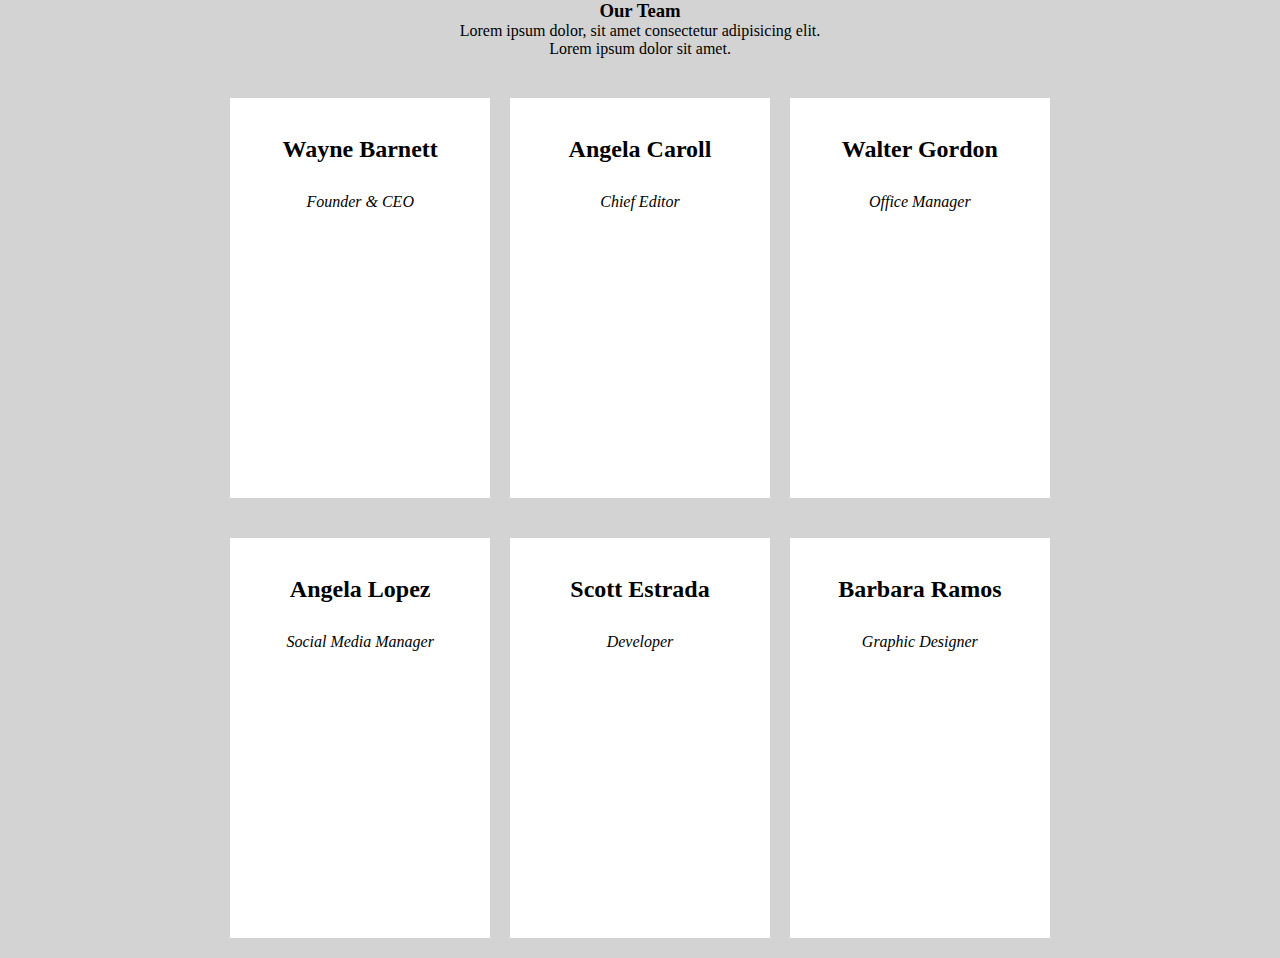
<file: index.html>
<!DOCTYPE html>
<html lang="en">
<head>

    <meta charset="UTF-8">
    <meta http-equiv="X-UA-Compatible" content="IE=edge">
    <meta name="viewport" content="width=device-width, initial-scale=1.0">
    <title>Our Team</title>
    <link rel="stylesheet" href="https://cdnjs.cloudflare.com/ajax/libs/font-awesome/6.1.1/css/all.min.css">
    <link rel="stylesheet" href="css/style.css" />

</head>
<body>

    <main>
        <div class="container">
            <div class="text">
                <h3>Our Team</h3>
                <p>Lorem ipsum dolor, sit amet consectetur adipisicing elit. Lorem ipsum dolor sit amet.</p>
            </div>
            <div id="portfolio">
            </div>
        </div>
        
        
    </main>
    






    <script type="text/javascript" src="js/main.js"></script>
</body>
</html>
</file>
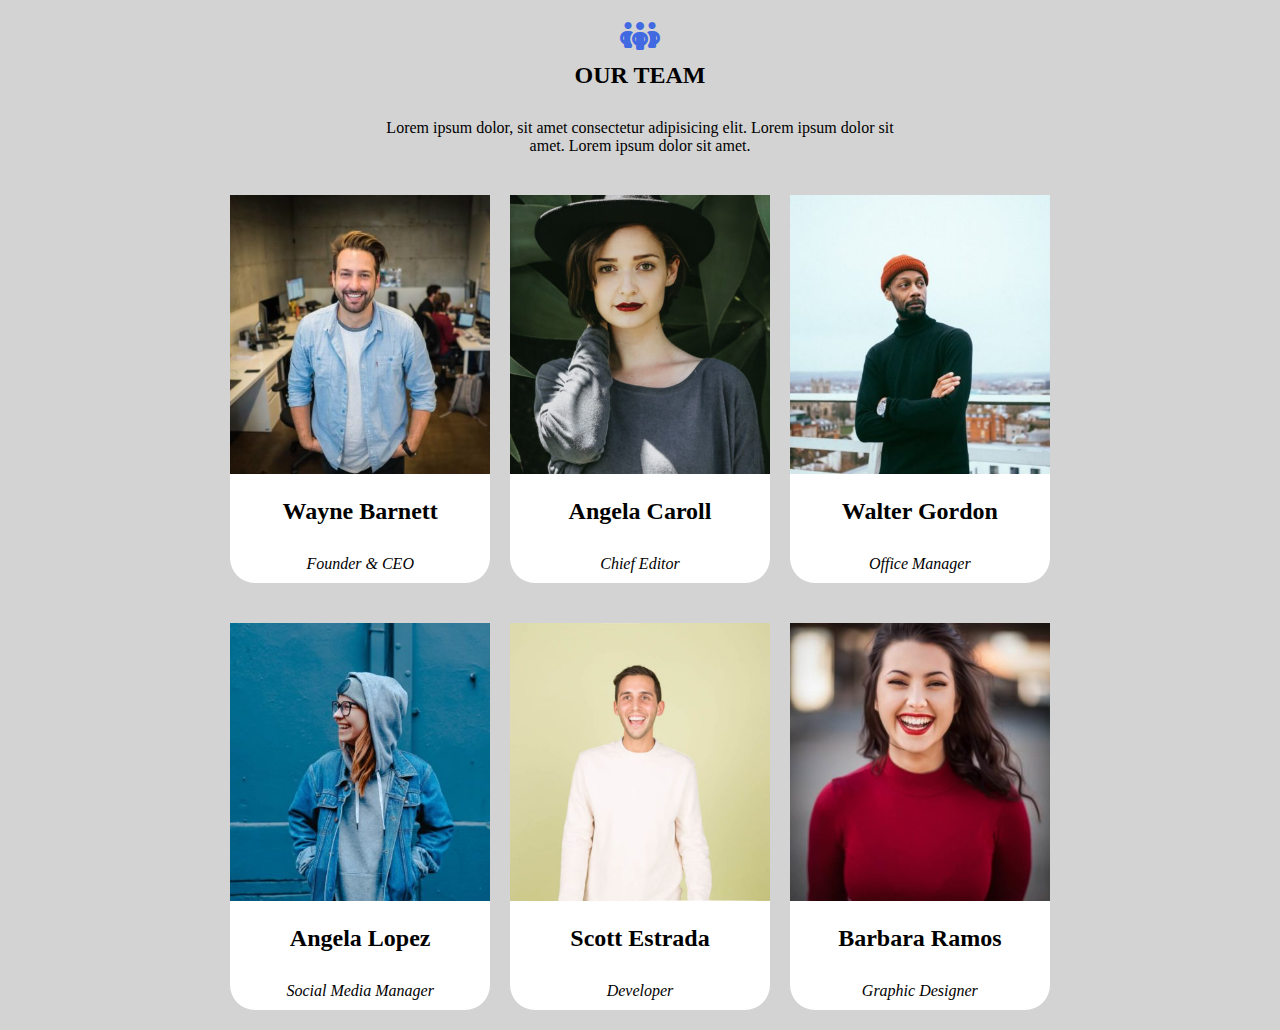
<file: bonus 1-2/index.html>
<!DOCTYPE html>
<html lang="en">
<head>

    <meta charset="UTF-8">
    <meta http-equiv="X-UA-Compatible" content="IE=edge">
    <meta name="viewport" content="width=device-width, initial-scale=1.0">
    <title>Our Team</title>
    <link rel="stylesheet" href="https://cdnjs.cloudflare.com/ajax/libs/font-awesome/6.1.1/css/all.min.css">
    <link rel="stylesheet" href="css/style.css" />

</head>
<body>

    <main>
        <div class="container">
            <div class="text">
                <i class="fa-solid fa-people-group fa-2x"></i>
                <h2>OUR TEAM</h2>
                <p>Lorem ipsum dolor, sit amet consectetur adipisicing elit. Lorem ipsum dolor sit amet. Lorem ipsum dolor sit amet.</p>
            </div>
            <div id="portfolio">
            </div>
        </div>    
    </main>
    






    <script type="text/javascript" src="js/main.js"></script>
</body>
</html>
</file>
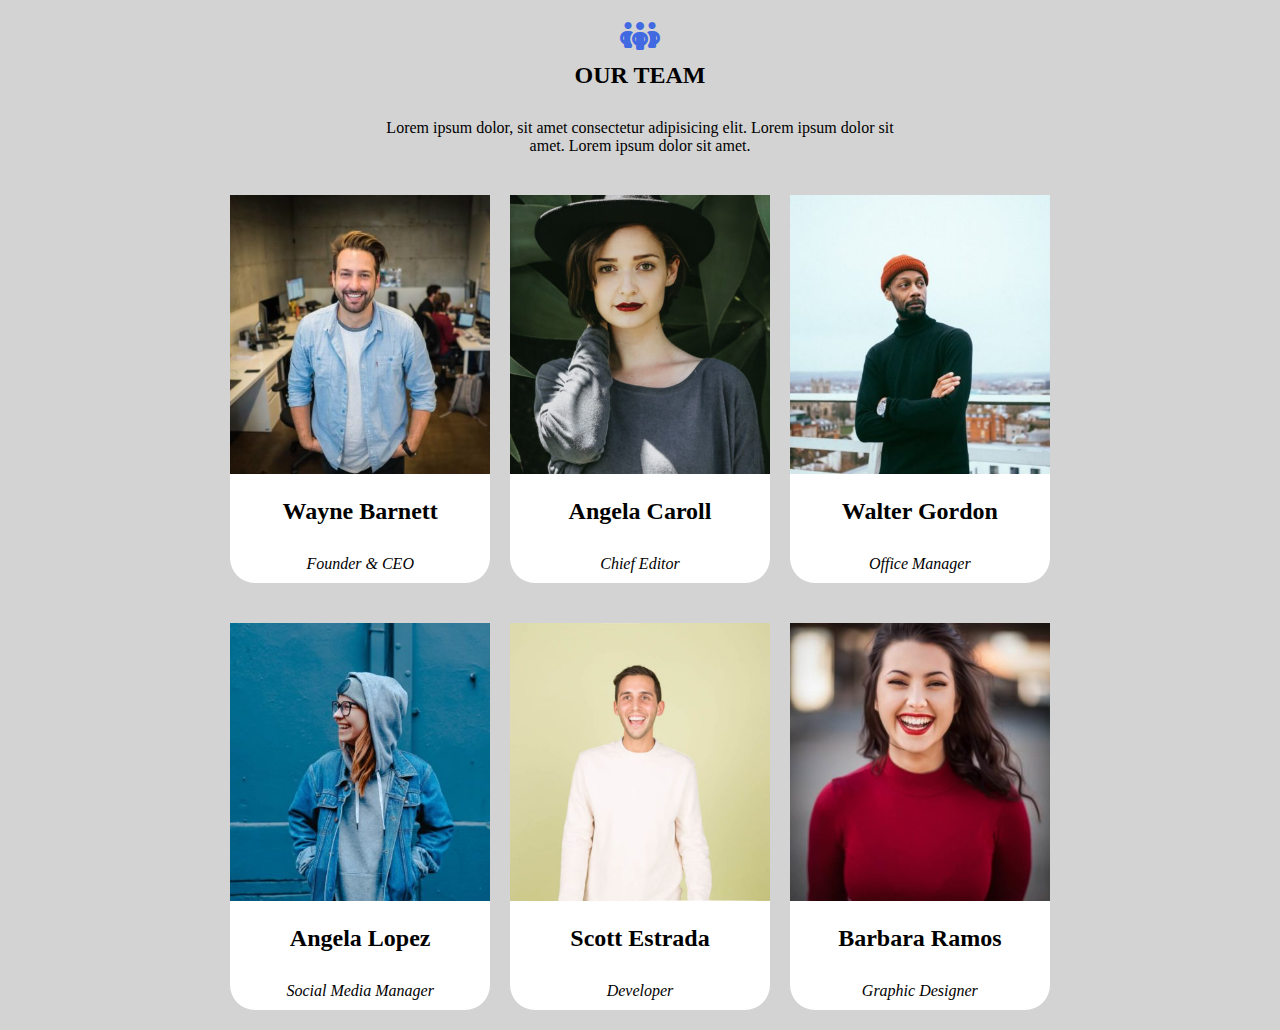
<file: bonus 3/index.html>
<!DOCTYPE html>
<html lang="en">
<head>

    <meta charset="UTF-8">
    <meta http-equiv="X-UA-Compatible" content="IE=edge">
    <meta name="viewport" content="width=device-width, initial-scale=1.0">
    <title>Our Team</title>
    <link rel="stylesheet" href="https://cdnjs.cloudflare.com/ajax/libs/font-awesome/6.1.1/css/all.min.css">
    <link rel="stylesheet" href="css/style.css" />

</head>
<body>

    <main>
        <div class="container">
            <div class="text">
                <i class="fa-solid fa-people-group fa-2x"></i>
                <h2>OUR TEAM</h2>
                <p>Lorem ipsum dolor, sit amet consectetur adipisicing elit. Lorem ipsum dolor sit amet. Lorem ipsum dolor sit amet.</p>
            </div>
            <div id="portfolio">
            </div>
        </div> 
        
        <!--
        <form action="">
            <label for="name">Nome componente del team</label>
            <input type="text" id="name">
            <br>
            <label for="role">Nome ruolo componente del team</label>
            <input type="text" id="role">
            <br>
            <label for="image">Nome dell'immagine componente del team</label>
            <input type="text" id="image">

            <button id="aggiungi">Aggiungi componente del team</button>
        </form>
        -->
        
    </main>
    






    <script type="text/javascript" src="js/main.js"></script>
</body>
</html>
</file>
<file: css/style.css>
*{
    box-sizing: border-box;
    margin: 0;
    padding: 0;
}

.container{
    width: 100%;
    margin: 0 auto;
    display: flex;
    flex-direction: column;
    justify-content: center;
    align-items: center;
    background-color: lightgray;
}

.text{
    text-align: center;
    width: 30%;
    margin-bottom: 20px;
}

#portfolio{
    width: 70%;
    display: flex;
    flex-wrap: wrap;
    justify-content: center;
}

.cardDipendenti{
    width: 29%;
    height: 400px;
    background-color: white;
    margin: 20px 10px 20px;
}

.foto{
    width: 100%;
}

.foto img{
    width: 100%;
}

.nome{
    font-weight: bold;
    padding: 20px 0px;
    text-align: center;
}

.ruolo{
    font-style: italic;
    padding: 10px 0px;
    text-align: center;
}
</file>
<file: bonus 1-2/css/style.css>
*{
    box-sizing: border-box;
    margin: 0;
    padding: 0;
}

.container{
    width: 100%;
    margin: 0 auto;
    display: flex;
    flex-direction: column;
    justify-content: center;
    align-items: center;
    background-color: lightgray;
}

.text{
    text-align: center;
    width: 40%;
    margin-bottom: 20px;
}

.text i{
    margin-top: 20px;
    color: royalblue;
}

.text h2{
    margin-top: 10px;
    margin-bottom: 30px;
}

#portfolio{
    width: 70%;
    display: flex;
    flex-wrap: wrap;
    justify-content: center;
}

.cardDipendenti{
    width: 29%;
    background-color: white;
    margin: 20px 10px 20px;
    border-radius: 25px;
}

.foto img{
    width: 100%;
}

.nome{
    font-weight: bold;
    padding: 20px 0px;
    text-align: center;
}

.ruolo{
    font-style: italic;
    padding: 10px 0px;
    text-align: center;
}
</file>
<file: bonus 3/css/style.css>
*{
    box-sizing: border-box;
    margin: 0;
    padding: 0;
}

.container{
    width: 100%;
    margin: 0 auto;
    display: flex;
    flex-direction: column;
    justify-content: center;
    align-items: center;
    background-color: lightgray;
}

.text{
    text-align: center;
    width: 40%;
    margin-bottom: 20px;
}

.text i{
    margin-top: 20px;
    color: royalblue;
}

.text h2{
    margin-top: 10px;
    margin-bottom: 30px;
}

#portfolio{
    width: 70%;
    display: flex;
    flex-wrap: wrap;
    justify-content: center;
}

.cardDipendenti{
    width: 29%;
    background-color: white;
    margin: 20px 10px 20px;
    border-radius: 25px;
}

.foto img{
    width: 100%;
}

.nome{
    font-weight: bold;
    padding: 20px 0px;
    text-align: center;
}

.ruolo{
    font-style: italic;
    padding: 10px 0px;
    text-align: center;
}
</file>
